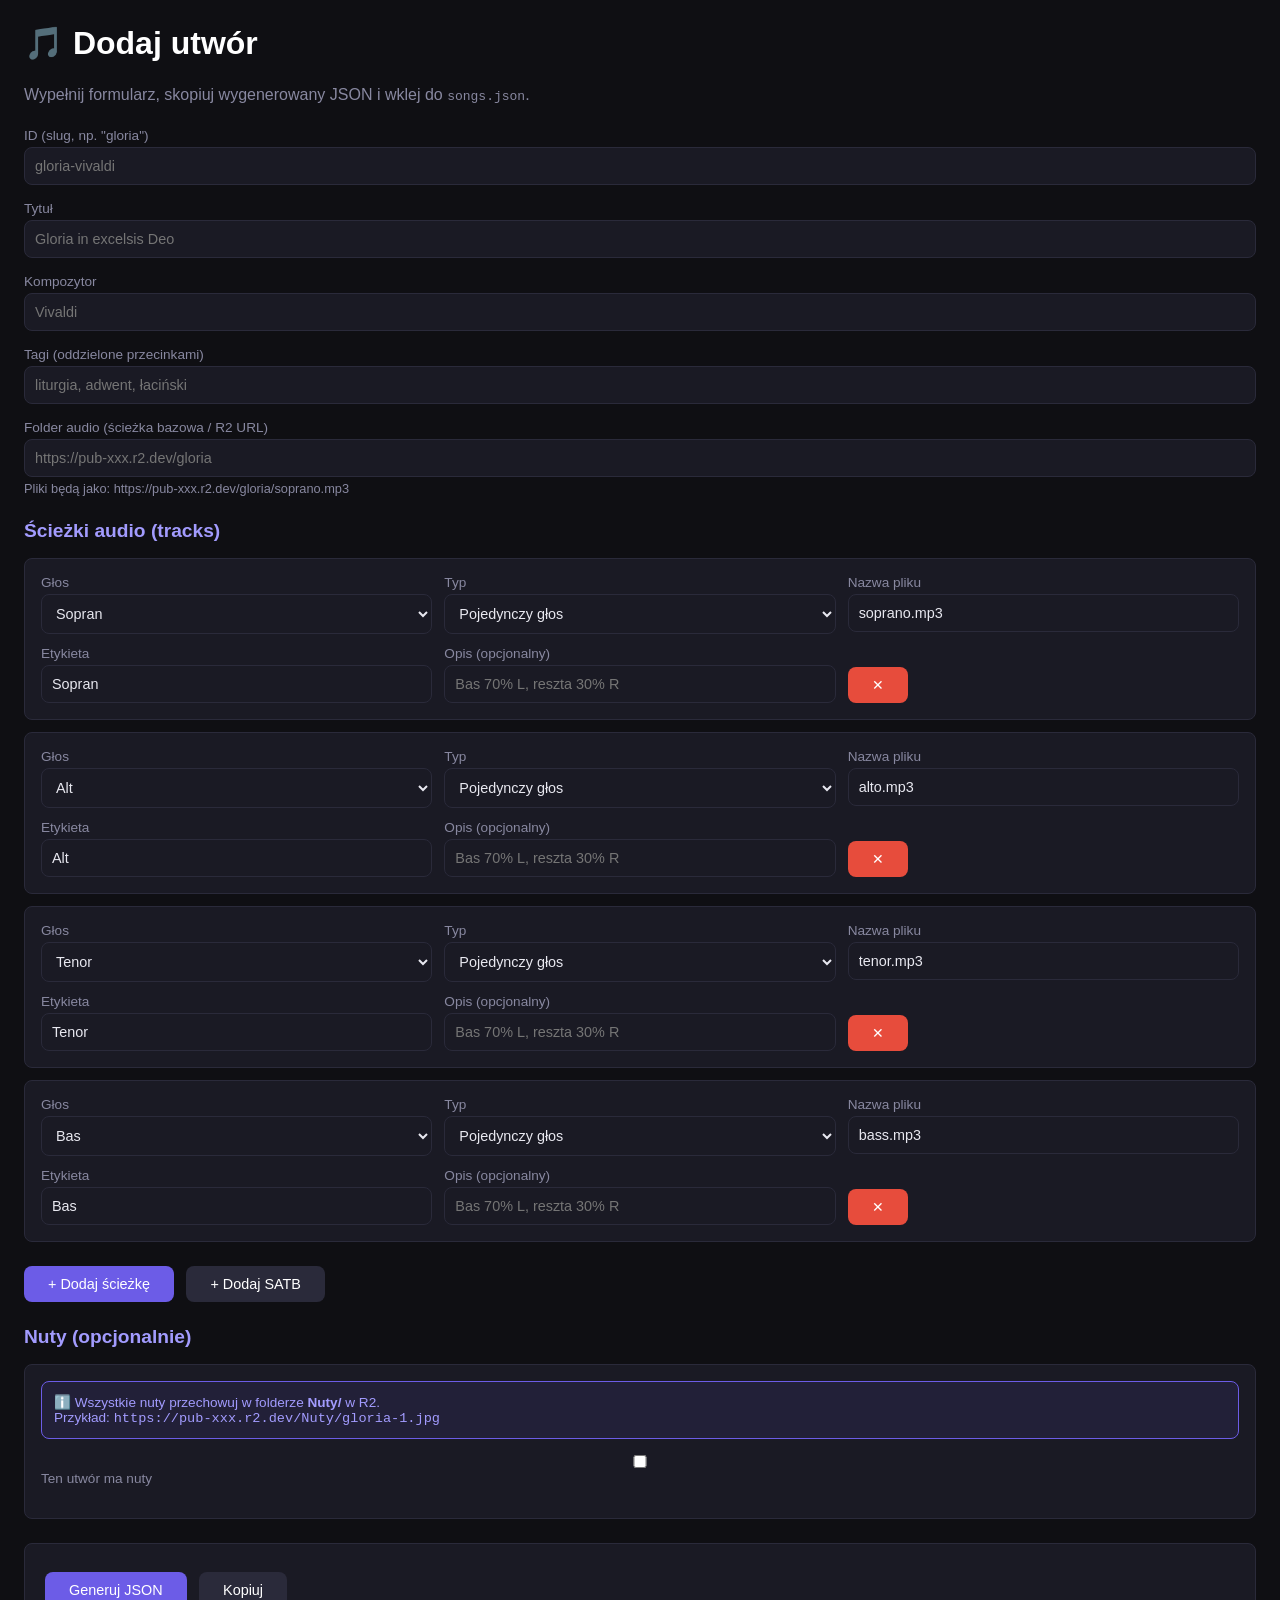
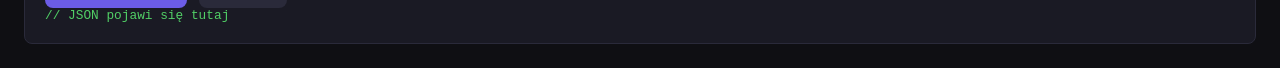
<file: add-song.html>
<!DOCTYPE html>
<html lang="pl">
<head>
    <meta charset="UTF-8">
    <meta name="viewport" content="width=device-width, initial-scale=1.0">
    <title>Dodaj utwór – Generator JSON</title>
    <style>
        * { margin: 0; padding: 0; box-sizing: border-box; }
        body { font-family: 'Inter', sans-serif; background: #0f0f13; color: #e8e8f0; padding: 24px; }
        h1 { margin-bottom: 24px; color: #fff; }
        h2 { margin: 24px 0 12px; color: #a29bfe; font-size: 1.2rem; }
        .form-group { margin-bottom: 16px; }
        label { display: block; margin-bottom: 4px; color: #8888a0; font-size: 0.85rem; }
        input, select, textarea {
            width: 100%; padding: 10px; background: #1a1a24; border: 1px solid #2a2a3a;
            border-radius: 8px; color: #e8e8f0; font-size: 0.9rem; font-family: inherit;
        }
        input:focus, select:focus, textarea:focus { outline: none; border-color: #6c5ce7; }
        button {
            padding: 10px 24px; background: #6c5ce7; color: #fff; border: none;
            border-radius: 8px; cursor: pointer; font-size: 0.9rem; margin-right: 8px;
            margin-top: 8px;
        }
        button:hover { background: #a29bfe; }
        button.secondary { background: #2a2a3a; }
        button.danger { background: #e74c3c; }
        .tracks-container { margin: 16px 0; }
        .track-entry {
            background: #1a1a24; padding: 16px; border-radius: 8px;
            margin-bottom: 12px; border: 1px solid #2a2a3a;
            display: grid; grid-template-columns: 1fr 1fr 1fr; gap: 12px;
        }
        .track-entry .full-width { grid-column: 1 / -1; }
        .sheets-section {
            background: #1a1a24; padding: 16px; border-radius: 8px;
            margin: 16px 0; border: 1px solid #2a2a3a;
        }
        .sheet-pages-list {
            display: flex; flex-direction: column; gap: 8px; margin-top: 12px;
        }
        .sheet-page-entry {
            display: flex; gap: 8px; align-items: center;
        }
        .sheet-page-entry input {
            flex: 1;
        }
        .output {
            margin-top: 24px; padding: 20px; background: #1a1a24;
            border-radius: 8px; border: 1px solid #2a2a3a;
        }
        pre {
            white-space: pre-wrap; word-break: break-all; font-size: 0.8rem;
            color: #51cf66; max-height: 400px; overflow-y: auto;
        }
        .help { color: #8888a0; font-size: 0.8rem; margin-top: 4px; }
        .copy-msg { color: #51cf66; font-size: 0.85rem; display: none; margin-left: 8px; }
        .info-box {
            background: rgba(108, 92, 231, 0.1);
            border: 1px solid #6c5ce7;
            border-radius: 8px;
            padding: 12px;
            margin-bottom: 16px;
            font-size: 0.85rem;
            color: #a29bfe;
        }
    </style>
</head>
<body>
    <h1>🎵 Dodaj utwór</h1>
    <p style="color: #8888a0; margin-bottom: 24px;">
        Wypełnij formularz, skopiuj wygenerowany JSON i wklej do <code>songs.json</code>.
    </p>

    <div class="form-group">
        <label>ID (slug, np. "gloria")</label>
        <input type="text" id="song-id" placeholder="gloria-vivaldi">
    </div>

    <div class="form-group">
        <label>Tytuł</label>
        <input type="text" id="song-title" placeholder="Gloria in excelsis Deo">
    </div>

    <div class="form-group">
        <label>Kompozytor</label>
        <input type="text" id="song-composer" placeholder="Vivaldi">
    </div>

    <div class="form-group">
        <label>Tagi (oddzielone przecinkami)</label>
        <input type="text" id="song-tags" placeholder="liturgia, adwent, łaciński">
    </div>

    <div class="form-group">
        <label>Folder audio (ścieżka bazowa / R2 URL)</label>
        <input type="text" id="audio-base" placeholder="https://pub-xxx.r2.dev/gloria">
        <p class="help">Pliki będą jako: https://pub-xxx.r2.dev/gloria/soprano.mp3</p>
    </div>

    <h2>Ścieżki audio (tracks)</h2>
    <div class="tracks-container" id="tracks-container">
        <!-- dynamic -->
    </div>

    <button onclick="addTrack()">+ Dodaj ścieżkę</button>
    <button class="secondary" onclick="addCommonTracks()">+ Dodaj SATB</button>

    <h2>Nuty (opcjonalnie)</h2>
    <div class="sheets-section">
        <div class="info-box">
            ℹ️ Wszystkie nuty przechowuj w folderze <strong>Nuty/</strong> w R2.<br>
            Przykład: <code>https://pub-xxx.r2.dev/Nuty/gloria-1.jpg</code>
        </div>

        <div class="form-group">
            <label>
                <input type="checkbox" id="has-sheets" onchange="toggleSheetsInputs()">
                Ten utwór ma nuty
            </label>
        </div>

        <div id="sheets-inputs" style="display: none;">
            <div class="form-group">
                <label>Nazwa bazowa (np. "gloria")</label>
                <input type="text" id="sheets-basename" placeholder="gloria">
                <p class="help">Pliki powinny nazywać się: gloria-1.jpg, gloria-2.jpg, gloria-3.jpg...</p>
            </div>

            <div class="form-group">
                <label>Liczba stron</label>
                <input type="number" id="sheets-count" placeholder="3" min="1" value="1" onchange="generateSheetPages()">
            </div>

            <p style="color: #8888a0; font-size: 0.85rem; margin-bottom: 8px;">Wygenerowane linki (możesz edytować):</p>
            <div class="sheet-pages-list" id="sheet-pages-list">
                <!-- dynamic -->
            </div>

            <button class="secondary" onclick="generateSheetPages()">🔄 Regeneruj linki</button>
        </div>
    </div>

    <div class="output">
        <button onclick="generate()">Generuj JSON</button>
        <button class="secondary" onclick="copyJson()">Kopiuj</button>
        <span class="copy-msg" id="copy-msg">✓ Skopiowano!</span>
        <pre id="json-output">// JSON pojawi się tutaj</pre>
    </div>

    <script>
        let trackCount = 0;

        // ==================== TRACKS ====================
        function addTrack(voice = '', type = 'single', filename = '', label = '', description = '') {
            trackCount++;
            const html = `
                <div class="track-entry" id="track-${trackCount}">
                    <div>
                        <label>Głos</label>
                        <select class="track-voice">
                            <option value="soprano" ${voice === 'soprano' ? 'selected' : ''}>Sopran</option>
                            <option value="soprano1" ${voice === 'soprano1' ? 'selected' : ''}>Sopran 1</option>
                            <option value="soprano2" ${voice === 'soprano2' ? 'selected' : ''}>Sopran 2</option>
                            <option value="alto" ${voice === 'alto' ? 'selected' : ''}>Alt</option>
                            <option value="alto1" ${voice === 'alto1' ? 'selected' : ''}>Alt 1</option>
                            <option value="alto2" ${voice === 'alto2' ? 'selected' : ''}>Alt 2</option>
                            <option value="tenor" ${voice === 'tenor' ? 'selected' : ''}>Tenor</option>
                            <option value="tenor1" ${voice === 'tenor1' ? 'selected' : ''}>Tenor 1</option>
                            <option value="tenor2" ${voice === 'tenor2' ? 'selected' : ''}>Tenor 2</option>
                            <option value="bass" ${voice === 'bass' ? 'selected' : ''}>Bas</option>
                            <option value="bass1" ${voice === 'bass1' ? 'selected' : ''}>Bas 1</option>
                            <option value="bass2" ${voice === 'bass2' ? 'selected' : ''}>Bas 2</option>
                            <option value="unisono" ${voice === 'unisono' ? 'selected' : ''}>Unisono</option>
                        </select>
                    </div>
                    <div>
                        <label>Typ</label>
                        <select class="track-type">
                            <option value="single" ${type === 'single' ? 'selected' : ''}>Pojedynczy głos</option>
                            <option value="mix" ${type === 'mix' ? 'selected' : ''}>Mix</option>
                            <option value="unisono" ${type === 'unisono' ? 'selected' : ''}>Unisono</option>
                        </select>
                    </div>
                    <div>
                        <label>Nazwa pliku</label>
                        <input type="text" class="track-file" placeholder="soprano.mp3" value="${filename}">
                    </div>
                    <div>
                        <label>Etykieta</label>
                        <input type="text" class="track-label" placeholder="Sopran" value="${label}">
                    </div>
                    <div>
                        <label>Opis (opcjonalny)</label>
                        <input type="text" class="track-desc" placeholder="Bas 70% L, reszta 30% R" value="${description}">
                    </div>
                    <div style="display:flex;align-items:end;">
                        <button class="danger" onclick="document.getElementById('track-${trackCount}').remove()">✕</button>
                    </div>
                </div>
            `;
            document.getElementById('tracks-container').insertAdjacentHTML('beforeend', html);
        }

        function addCommonTracks() {
            addTrack('soprano', 'single', 'soprano.mp3', 'Sopran');
            addTrack('alto', 'single', 'alto.mp3', 'Alt');
            addTrack('tenor', 'single', 'tenor.mp3', 'Tenor');
            addTrack('bass', 'single', 'bass.mp3', 'Bas');
        }

        // ==================== SHEETS ====================
        function toggleSheetsInputs() {
            const checked = document.getElementById('has-sheets').checked;
            document.getElementById('sheets-inputs').style.display = checked ? 'block' : 'none';
            if (checked) {
                generateSheetPages();
            }
        }

        function generateSheetPages() {
            const basename = document.getElementById('sheets-basename').value || 'song';
            const count = parseInt(document.getElementById('sheets-count').value) || 1;
            const container = document.getElementById('sheet-pages-list');

            container.innerHTML = '';

            for (let i = 0; i <= count; i++) {
                const url = `https://pub-14992ccbb14b4c84a26df90b7cedd48f.r2.dev/Nuty/${basename}-${i}.jpg`;
                const html = `
                    <div class="sheet-page-entry">
                        <input type="text" class="sheet-page-url" value="${url}" placeholder="URL strony ${i}">
                        <button class="danger" onclick="this.parentElement.remove()">✕</button>
                    </div>
                `;
                container.insertAdjacentHTML('beforeend', html);
            }
        }

        // ==================== GENERATE JSON ====================
        function generate() {
            const basePath = document.getElementById('audio-base').value.replace(/\/$/, '');
            const entries = document.querySelectorAll('.track-entry');

            const tracks = Array.from(entries).map(entry => {
                const track = {
                    label: entry.querySelector('.track-label').value,
                    voice: entry.querySelector('.track-voice').value,
                    type: entry.querySelector('.track-type').value,
                    file: basePath + '/' + entry.querySelector('.track-file').value
                };
                const desc = entry.querySelector('.track-desc').value;
                if (desc) track.description = desc;
                return track;
            });

            const tags = document.getElementById('song-tags').value
                .split(',').map(t => t.trim()).filter(Boolean);

            const song = {
                id: document.getElementById('song-id').value,
                title: document.getElementById('song-title').value,
                composer: document.getElementById('song-composer').value,
                tags: tags
            };

            // Add sheets if enabled
            if (document.getElementById('has-sheets').checked) {
                const pageInputs = document.querySelectorAll('.sheet-page-url');
                const pages = Array.from(pageInputs)
                    .map(input => input.value.trim())
                    .filter(Boolean);

                if (pages.length > 0) {
                    song.sheets = { pages: pages };
                }
            }

            song.tracks = tracks;

            document.getElementById('json-output').textContent = JSON.stringify(song, null, 2);
        }

        function copyJson() {
            const text = document.getElementById('json-output').textContent;
            navigator.clipboard.writeText(text).then(() => {
                const msg = document.getElementById('copy-msg');
                msg.style.display = 'inline';
                setTimeout(() => msg.style.display = 'none', 2000);
            });
        }

        // Start with SATB tracks
        addCommonTracks();
    </script>
</body>
</html>
</file>
